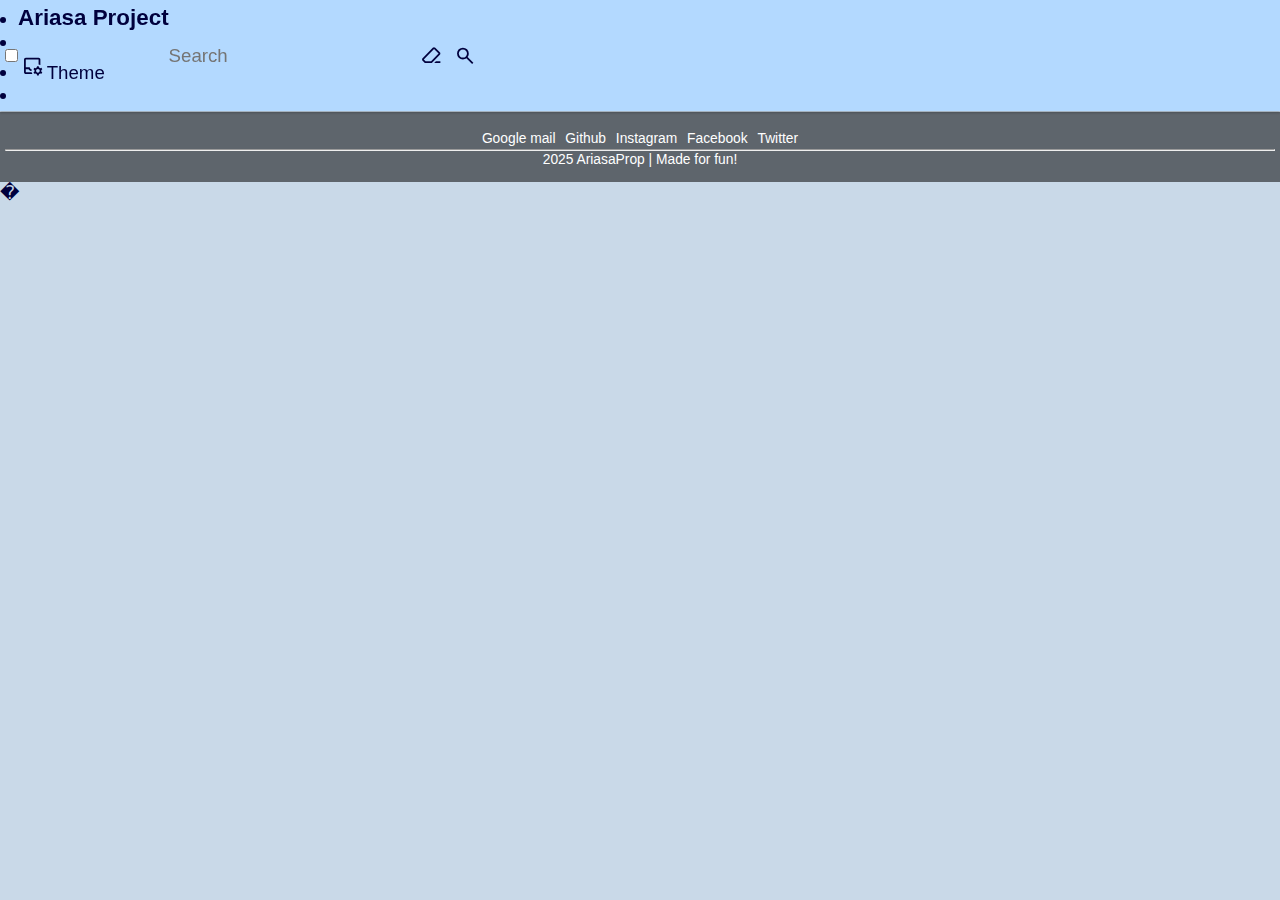
<file: index.html>
<!doctype html>
<html lang='en'>
  <head>
    <title>Ariasa Project </title>
    <meta name='viewport' content='width=device-width, initial-scale=1.0' />
    <meta name='author' content='AriasaProp' />
    <meta name='description' content='Homepage & Introduction feature.' />
    <link rel='preconnect' href='https://fonts.googleapis.com' crossorigin />
    <link rel='preconnect' href='https://fonts.gstatic.com' crossorigin />
    <link rel='preload' href='https://fonts.googleapis.com/css2?family=Poppins:wght@200;400;700' as='style' onload="this.onload=null;this.rel='stylesheet'">
    <link rel='preload' href='https://fonts.googleapis.com/css2?family=Material+Symbols+Outlined:opsz,wght@28,700' as='style' onload="this.onload=null;this.rel='stylesheet'">
    <link rel='preload' href='styles/common.css' as='style' onload="this.onload=null;this.rel='stylesheet'">
    <link rel='preload' href='styles/index.css' as='style' onload="this.onload=null;this.rel='stylesheet'">
    <noscript>
      <link rel='stylesheet' href='https://fonts.googleapis.com/css2?family=Poppins:wght@200;400;700'>
      <link rel='stylesheet' href='https://fonts.googleapis.com/css2?family=Material+Symbols+Outlined:wght,opsz@700,28'>
      <link rel='stylesheet' href='styles/common.css'>
      <link rel='stylesheet' href='styles/index.css'>
    </noscript>
    <script type='text/javascript' src='scripts/common.js' async></script>
    
  </head>
  <body>
    <noscript><span id='blocked'>Blocked: [need javascript to load!]</span></noscript>
    <header>
      <nav role='navigation'>
        <input type='checkbox' id='search-switch' class='hide' />
        <ul>
          <li><a><h2>Ariasa Project</h2></a></li>
          <li><span></span></li>
        <li><a href='/theme.html'><i class='material-symbols-outlined'>&#xf859;</i><label class='hide-on-small'>Theme</label></a></li>
          <li><label id='nav-expander' for='search-switch' class='material-symbols-outlined'></label></li>
        </ul>
        <form action='/' method='GET'>
          <input name='s' type='text' placeholder='Search' required />
          <button type='reset' class='material-symbols-outlined'>&#xe6d0;</button>
          <button type='submit' class='material-symbols-outlined'>&#xe8b6;</button>
        </form>
      </nav>
    </header>
    <main>    </main>
    <footer>
      <a href='mailto:ikomangwidiadaariasa12@gmail.com'><p>Google mail</p></a>
      <a href='https://github.com/AriasaProp'><p>Github</p></a>
      <a href='#'><p>Instagram</p></a>
      <a href='#'><p>Facebook</p></a>
      <a href='#'><p>Twitter</p></a>
      <hr/>
      <p>2025 AriasaProp | Made for fun!</p>
    </footer>
  </body>
</html>
�
</file>
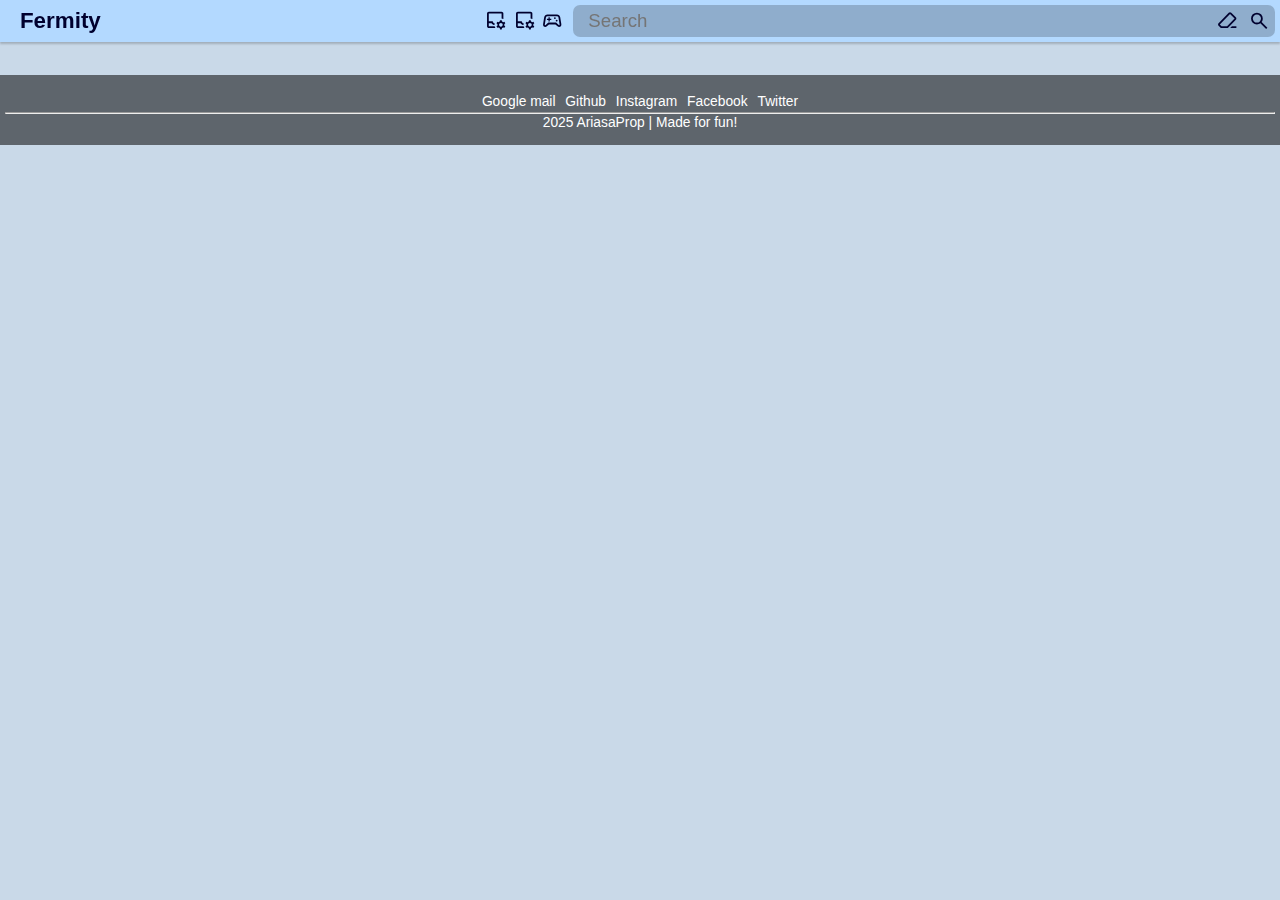
<file: bin/static_pages/index.html>
<!DOCTYPE html>
<html lang='en'>
<head>
  <title>Fermity</title>
  <meta name='viewport' content='width=device-width, initial-scale=1.0'>
  <meta name='author' content='AriasaProp'>
  <meta name='description' content='Homepage & Introduction feature.'>
  <link rel='icon' type='image/x-icon' href='/assets/favicon.ico'>
  <link rel='icon' type='image/png' sizes='16x16' href='/assets/favicon-16x16.png'>
  <link rel='icon' type='image/png' sizes='32x32' href='/assets/favicon-32x32.png'>
  <link rel='apple-touch-icon' sizes='180x180' href='/assets/apple-touch-icon.png'>
  <link rel='preconnect' href='https://fonts.googleapis.com' crossorigin>
  <link rel='preconnect' href='https://fonts.gstatic.com' crossorigin>
  <link rel='preload' href='https://fonts.googleapis.com/css2?family=Poppins:wght@200;400;700' as='style' onload="this.onload=null;this.rel='stylesheet'">
  <link rel='preload' href='https://fonts.googleapis.com/css2?family=Material+Symbols+Outlined:opsz,wght@28,700' as='style' onload="this.onload=null;this.rel='stylesheet'">
  <noscript>
    <link rel='stylesheet' href='https://fonts.googleapis.com/css2?family=Poppins:wght@200;400;700'>
    <link rel='stylesheet' href='https://fonts.googleapis.com/css2?family=Material+Symbols+Outlined:wght,opsz@200,28'>
  </noscript>
  <link rel='stylesheet' href='/assets/common.css'>
  <link rel='stylesheet' href='/assets/index.css'>
  <script src='/assets/common.js'></script>
</head>
<body>
  <noscript><span id='blocked'>Blocked: [need javascript to load!]</span></noscript>
  <header>
    <nav>
      <a><h2>Fermity</h2></a>
      <span></span>
      <a href='/pref.html' class='material-symbols-outlined'>&#xf859</a>
      <a href='/empty.html' class='material-symbols-outlined'>&#xf859</a>
      <a href='/game.html' class='material-symbols-outlined'>&#xea28</a>
      <input id='ai' type='checkbox'>
      <label id='al' for='ai' class='material-symbols-outlined'></label>
      <form id='ab' action='/' method='GET'>
        <input name='s' type='text' placeholder='Search' required>
        <button type='reset' class='material-symbols-outlined'>&#xe6d0;</button>
        <button type='submit' class='material-symbols-outlined'>&#xe8b6;</button>
      </form>
    </nav>
  </header>
  <main>
  </main>

  <footer>
    <a href='mailto:ikomangwidiadaariasa12@gmail.com'><p>Google mail</p></a>
    <a href='https://github.com/AriasaProp'><p>Github</p></a>
    <a href='#'><p>Instagram</p></a>
    <a href='#'><p>Facebook</p></a>
    <a href='#'><p>Twitter</p></a>
    <hr/>
    <p>2025 AriasaProp | Made for fun!</p>
  </footer>
</body>
</html>
</file>
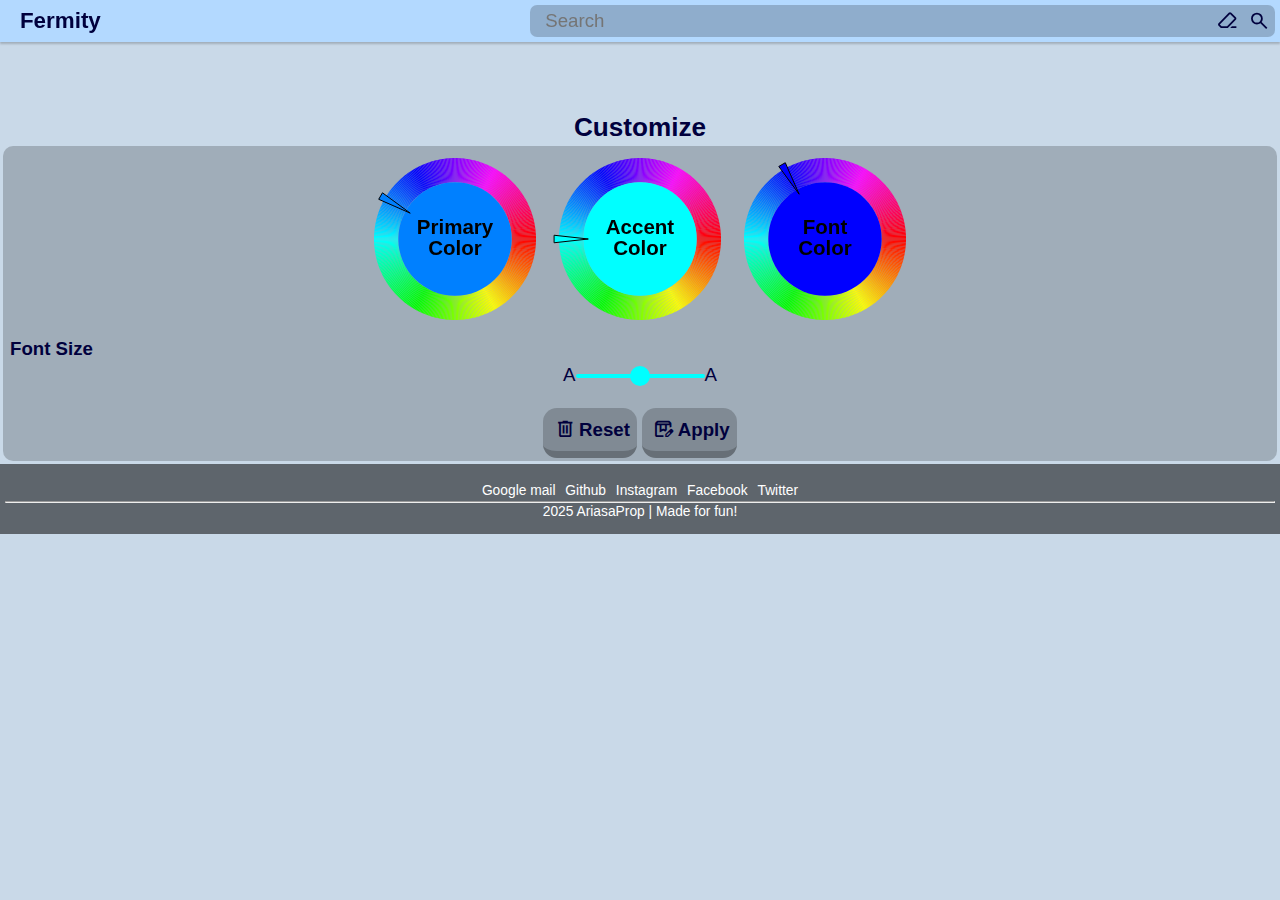
<file: customize.html>
<!DOCTYPE html>
<html lang='en'>
<head>
  <title>Fermity - Customize</title>
  <meta name='viewport' content='width=device-width, initial-scale=1.0'>
  <meta name='author' content='AriasaProp'>
  <meta name='description' content=' - Customize theme.'>
  <link rel='preconnect' href='https://fonts.googleapis.com' crossorigin>
  <link rel='preconnect' href='https://fonts.gstatic.com' crossorigin>
  <link rel='preload' href='https://fonts.googleapis.com/css2?family=Poppins:wght@200;400;700' as='style' onload="this.onload=null;this.rel='stylesheet'">
  <link rel='preload' href='https://fonts.googleapis.com/css2?family=Material+Symbols+Outlined:opsz,wght@28,700' as='style' onload="this.onload=null;this.rel='stylesheet'">
  <noscript>
    <link rel='stylesheet' href='https://fonts.googleapis.com/css2?family=Poppins:wght@200;400;700'>
    <link rel='stylesheet' href='https://fonts.googleapis.com/css2?family=Material+Symbols+Outlined:wght,opsz@200,28'>
  </noscript>
  <link rel='stylesheet' href='styles/common.css'>
  <link rel='stylesheet' href='styles/customize.css'>
  <script src='scripts/common.js'></script>
</head>
<body>
  <noscript><span id='blocked'>Blocked: [need javascript to load!]</span></noscript>
  <header>
    <nav>
      <a href='/'><h2>Fermity</h2></a>
      <span></span>
      <input id='ai' type='checkbox'>
      <label id='al' for='ai' class='material-symbols-outlined'></label>
      <form id='ab' action='/' method='GET'>
        <input name='s' type='text' placeholder='Search' required>
        <button type='reset' class='material-symbols-outlined'>&#xe6d0;</button>
        <button type='submit' class='material-symbols-outlined'>&#xe8b6;</button>
      </form>
    </nav>
  </header>
  <main id='main'>
    <h1>Customize</h1>
    <form>
      <canvas width='180px' height='180px'><input type='hidden' name='primaryColor'></canvas>
      <canvas width='180px' height='180px'><input type='hidden' name='accentColor'></canvas>
      <canvas width='180px' height='180px'><input type='hidden' name='fontColor'></canvas>
      <br>
      <div class='kc'><h4>Font Size</h4><p>A</p><input name='fontSize' type='range' min='12' step='1' max='16'><p>A</p></div>
      <br>
      <button type='reset' disabled><i class='material-symbols-outlined'>&#xe872;</i>Reset</button>
      <button type='submit' disabled><i class='material-symbols-outlined'>&#xf5a6;</i>Apply</button>
    </form>
  </main>
  <script>
let sett = document.querySelector('main form');

const cp = Math.PI / 180;
function clrPickC(p, rad) {
  if (!rad) rad = parseInt(p.obj.value);
  else p.obj.value = parseInt(rad);
  const r = Math.min(p.s.x, p.s.y) * 0.9;
  const d = r * 0.7; // thickness of pallete
  const ctx = p.ctx;
  for (i = rad + 1; i !== rad; i = (i + 1) % 360) {
    ctx.fillStyle = `hsl(${i}, 100%, 50%)`;
    ctx.beginPath();
    let inArcX  = Math.cos(cp * (i - 0.5));
    let inArcY  = Math.sin(cp * (i - 0.5));
    ctx.moveTo(p.s.x + d * inArcX,p.s.y + d * inArcY);
    ctx.lineTo(p.s.x + r * inArcX,p.s.y + r * inArcY);
    inArcX  = Math.cos(cp * (i + 0.5));
    inArcY  = Math.sin(cp * (i + 0.5));
    ctx.lineTo(p.s.x + r * inArcX,p.s.y + r * inArcY);
    ctx.lineTo(p.s.x + d * inArcX,p.s.y + d * inArcY);
    ctx.closePath();
    ctx.fill();
  }
  ctx.fillStyle = `hsl(${rad}, 100%, 50%)`;
  ctx.beginPath();
  ctx.arc(p.s.x, p.s.y, d, 0, Math.PI * 2);
  ctx.closePath();
  ctx.fill();
  ctx.strokeStyle = 'black';
  ctx.beginPath();
  ctx.moveTo(p.s.x + (d - 5) * Math.cos(cp * (rad + 0.0)), p.s.y + (d - 5) * Math.sin(cp * (rad + 0.0)));
  ctx.lineTo(p.s.x + (r + 5) * Math.cos(cp * (rad + 2.5)), p.s.y + (r + 5) * Math.sin(cp * (rad + 2.5)));
  ctx.lineTo(p.s.x + (r + 5) * Math.cos(cp * (rad - 2.5)), p.s.y + (r + 5) * Math.sin(cp * (rad - 2.5)));
  ctx.closePath();
  ctx.fill();
  ctx.stroke();
  ctx.fillStyle = 'black';
  ctx.textAlign = 'center';
  ctx.font = "normal 700 1.1em Roboto, sans-serif";
  ctx.textBaseline = 'bottom';
  ctx.fillText(p.n, p.s.x, p.s.y);
  ctx.textBaseline = 'top';
  ctx.fillText('Color', p.s.x, p.s.y);
}
function redrawClrPickC(p, rad) {
  ctx.clearRect(0, 0, p.canvas.clientWidth, p.canvas.clientHeight);
  clrPickC(p, rad);
}
let colorPickerConstant = [
  {k: 'primaryColor',n: 'Primary'},
  {k: 'accentColor',n: 'Accent'},
  {k: 'fontColor',n: 'Font'}];
colorPickerConstant.forEach(p => {
  // color picker input
  p.obj = sett.elements[p.k];
  p.canvas = p.obj.parentNode;
  p.ctx = p.canvas.getContext('2d');
  p.s = {
    x: p.canvas.clientWidth * 0.5,
    y: p.canvas.clientHeight * 0.5
  };
  clrPickC(p, theme_val[p.k]);
  p.canvas.addEventListener('click', (e) => {
    let rad = 180 + Math.round(Math.atan2(p.s.y - e.offsetY, p.s.x - e.offsetX) / cp);
    if (parseInt(p.obj.value) === rad) return;
    redrawClrPickC(p, rad);
    sett.dispatchEvent(new Event('change'));
  });
});

let areset = sett.querySelector('button[type="reset"]');
let asubmit = sett.querySelector('button[type="submit"]');
sett.addEventListener('change', (e) => {
  areset.disabled = false;
  asubmit.disabled = false;
});
sett.addEventListener('reset', (e) => {
  areset.disabled = true;
  asubmit.disabled = true;
  
  colorPickerConstant.forEach(p => {
    redrawClrPickC(p, theme_val[p.k]);
  });
});
sett.addEventListener('submit', (e) => {
  areset.disabled = true;
  asubmit.disabled = true;
  e.preventDefault();
  Object.keys(theme_val).forEach((k) => {
    let a = sett.elements[k];
    if (theme_val[k] !== a.value) {
      document.documentElement.style.setProperty(`--${k}`, a.value);
      theme_val[k] = a.defaultValue = a.value;
    }
  });
  localStorage.setItem('Theme', JSON.stringify(theme_val));
  colorPickerConstant.forEach(p => {
    redrawClrPickC(p, theme_val[p.k]);
  });
});
  </script>

  <footer>
    <a href='mailto:ikomangwidiadaariasa12@gmail.com'><p>Google mail</p></a>
    <a href='https://github.com/AriasaProp'><p>Github</p></a>
    <a href='#'><p>Instagram</p></a>
    <a href='#'><p>Facebook</p></a>
    <a href='#'><p>Twitter</p></a>
    <hr/>
    <p>2025 AriasaProp | Made for fun!</p>
  </footer>
</body>
</html>
</file>
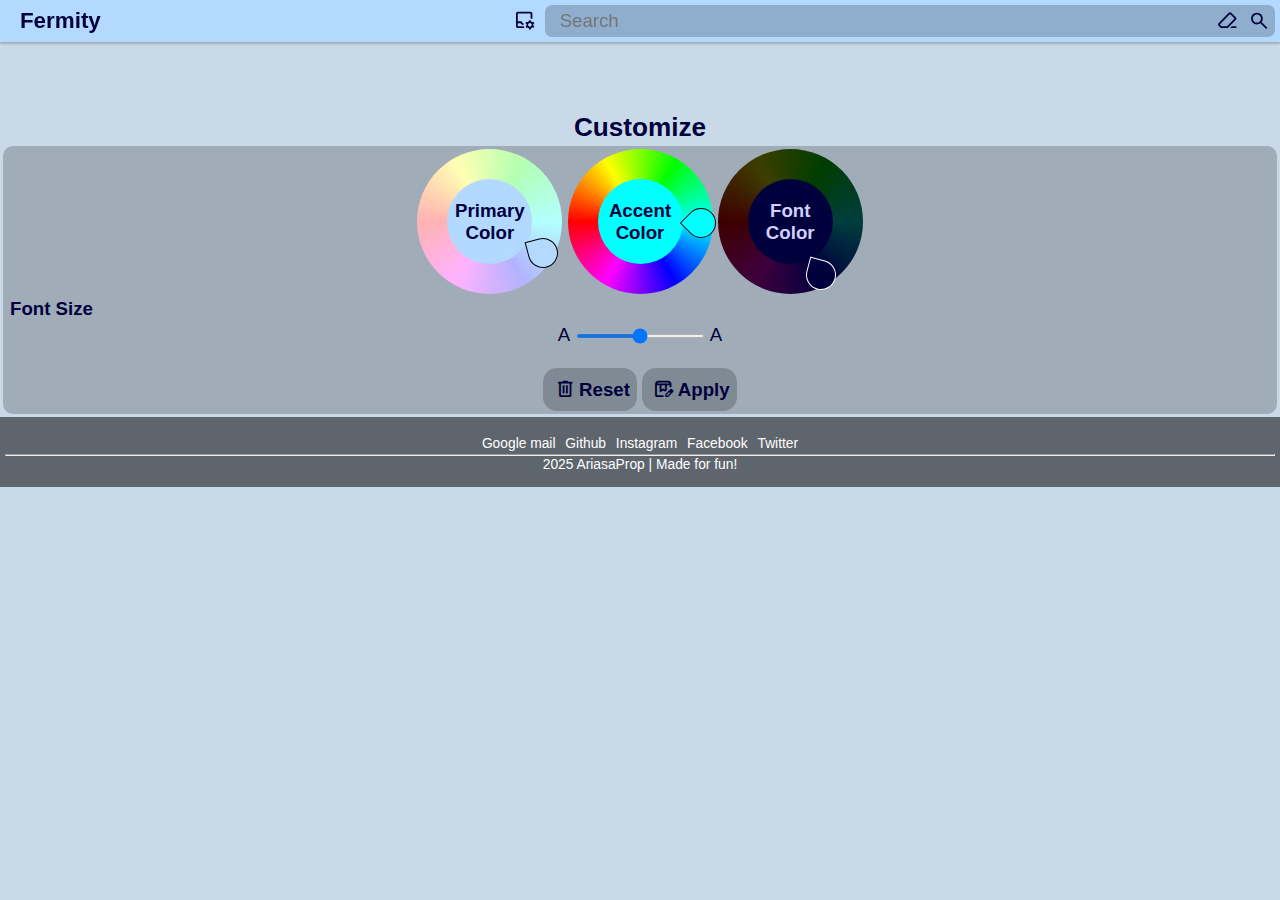
<file: pref.html>
<!DOCTYPE html>
<html lang='en'>
<head>
  <title>Fermity - Preference</title>
  <meta name='viewport' content='width=device-width, initial-scale=1.0'>
  <meta name='author' content='AriasaProp'>
  <meta name='description' content='Preference Theme.'>
  <link rel='apple-touch-icon' sizes='180x180' href='/apple-touch-icon.png'>
  <link rel='icon' type='image/png' sizes='32x32' href='/favicon-32x32.png'>
  <link rel='icon' type='image/png' sizes='16x16' href='/favicon-16x16.png'>
  <link rel='manifest' href='/site.webmanifest'>
  <link rel='preconnect' href='https://fonts.googleapis.com' crossorigin>
  <link rel='preconnect' href='https://fonts.gstatic.com' crossorigin>
  <link rel='preload' href='https://fonts.googleapis.com/css2?family=Poppins:wght@200;400;700' as='style' onload="this.onload=null;this.rel='stylesheet'">
  <link rel='preload' href='https://fonts.googleapis.com/css2?family=Material+Symbols+Outlined:opsz,wght@28,700' as='style' onload="this.onload=null;this.rel='stylesheet'">
  <noscript>
    <link rel='stylesheet' href='https://fonts.googleapis.com/css2?family=Poppins:wght@200;400;700'>
    <link rel='stylesheet' href='https://fonts.googleapis.com/css2?family=Material+Symbols+Outlined:wght,opsz@200,28'>
  </noscript>
  <link rel='stylesheet' href='styles/common.css'>
  <link rel='stylesheet' href='styles/pref.css'>
  <script src='scripts/common.js'></script>
</head>
<body>
  <noscript><span id='blocked'>Blocked: [need javascript to load!]</span></noscript>
  <header>
    <nav>
      <a><h2>Fermity</h2></a>
      <span></span>
      <a href='/empty.html' class='material-symbols-outlined'>&#xf859</a>
      <input id='ai' type='checkbox'>
      <label id='al' for='ai' class='material-symbols-outlined'></label>
      <form id='ab' action='/' method='GET'>
        <input name='s' type='text' placeholder='Search' required>
        <button type='reset' class='material-symbols-outlined'>&#xe6d0;</button>
        <button type='submit' class='material-symbols-outlined'>&#xe8b6;</button>
      </form>
    </nav>
  </header>
  <main>
    <h1>Customize</h1>
    <form id='sett'>
      <label for='primaryColor'>
        <p>Primary Color</p>
        <input type='hidden' name='primaryColor'>
        <span></span>
      </label>
      <label for='accentColor'>
        <p>Accent Color</p>
        <input type='hidden' name='accentColor'>
        <span></span>
      </label>
      <label for='fontColor'>
        <p>Font Color</p>
        <input type='hidden' name='fontColor'>
        <span></span>
      </label>
      <br>
      <div class='kc'>
        <h4>Font Size</h4>
        <div>
          <p>A</p>
          <input name='fontSize' type='range' min='12' step='1' max='16'>
          <p>A</p>
        </div>
      </div>
      <br>
      <button type='reset' disabled><i class='material-symbols-outlined'>&#xe872;</i>Reset</button>
      <button type='submit' disabled><i class='material-symbols-outlined'>&#xf5a6;</i>Apply</button>
    </form>
  </main>
  <script>
function updateColorPicker(p, a, b) {
  if (!p) return;
  if (!a) return;
  let pos = {x: 0,y: 0};
  let deg;
  if (b) { // input offset
    pos.x = a - p.c.x, 
    pos.y = b - p.c.y
    deg = Math.round(180 * (1 + Math.atan2(pos.y, pos.x) / Math.PI));
    const scl = 60 / Math.sqrt(Math.pow(pos.x, 2) + Math.pow(pos.y, 2));
    pos.x *= scl;
    pos.y *= scl;
  } else {
    deg = parseInt(a);
    pos.x = 60 * -Math.cos(deg / 180 * Math.PI);
    pos.y = 60 * -Math.sin(deg / 180 * Math.PI);
  }
  p.obj.value = deg;
  pos.x -= p.knob.clientWidth * 0.5;
  pos.y -= p.knob.clientHeight * 0.5;
  p.knob.style.rotate = `${deg - 135}deg`;
  p.knob.style.translate =`${pos.x}px ${pos.y}px`;
  const lg = getComputedStyle(p.obj).getPropertyValue('--lght');
  p.lbl.style.setProperty('--hue', deg);
}
let colorPickerConstant = [
  {k: 'primaryColor'},
  {k: 'accentColor'},
  {k: 'fontColor'}];
colorPickerConstant.forEach(p => {
  p.obj = sett.elements[p.k];
  p.lbl = p.obj.parentNode;
  p.knob = p.lbl.children[2];
  p.c = {
    x: p.lbl.clientWidth * 0.5,
    y: p.lbl.clientHeight * 0.5
  };
  updateColorPicker(p, theme_val[p.k]);
  p.lbl.addEventListener('click', e => {
    updateColorPicker(p, e.offsetX, e.offsetY);
    sett.dispatchEvent(new Event('change'));
  });
});
let areset = sett.querySelector('button[type="reset"]');
let asubmit = sett.querySelector('button[type="submit"]');
sett.addEventListener('change', (e) => {
  areset.disabled = false;
  asubmit.disabled = false;
});
sett.addEventListener('reset', (e) => {
  areset.disabled = true;
  asubmit.disabled = true;
  colorPickerConstant.forEach(p => {
    updateColorPicker(p, theme_val[p.k]);
  });
});
sett.addEventListener('submit', (e) => {
  areset.disabled = true;
  asubmit.disabled = true;
  e.preventDefault();
  Object.keys(theme_val).forEach((k) => {
    let a = sett.elements[k];
    if (theme_val[k] !== a.value) {
      document.documentElement.style.setProperty(`--${k}`, a.value);
      theme_val[k] = a.defaultValue = a.value;
    }
  });
  localStorage.setItem('Theme', JSON.stringify(theme_val));
  colorPickerConstant.forEach(p => redrawClrPickC(p, theme_val[p.k]));
});
  </script>  <footer>
    <a href='mailto:ikomangwidiadaariasa12@gmail.com'><p>Google mail</p></a>
    <a href='https://github.com/AriasaProp'><p>Github</p></a>
    <a href='#'><p>Instagram</p></a>
    <a href='#'><p>Facebook</p></a>
    <a href='#'><p>Twitter</p></a>
    <hr/>
    <p>2025 AriasaProp | Made for fun!</p>
  </footer>
</body>
</html>
</file>
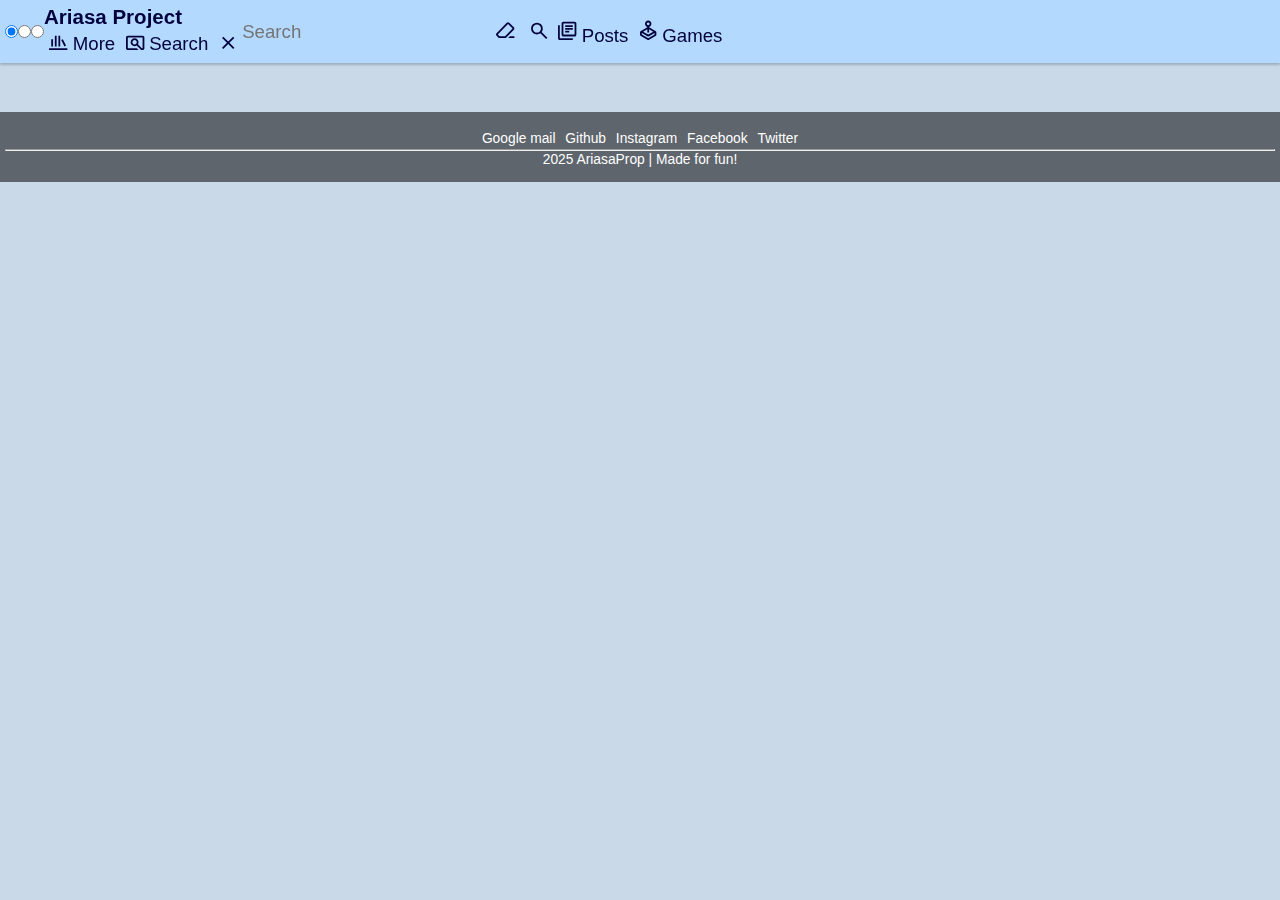
<file: test.html>
<!DOCTYPE html>
<html lang='en'>
<head>
  <title>Ariasa Project - Customize</title>
  <meta name='viewport' content='width=device-width, initial-scale=1.0'>
  <link rel='stylesheet' href='https://fonts.googleapis.com/css2?family=Poppins:wght@200;400;700'>
  <link rel='stylesheet' href='https://fonts.googleapis.com/css2?family=Material+Symbols+Outlined:wght,opsz@700,28'>
  <link rel='stylesheet' href='styles/common.css'>
  <link rel='stylesheet' href='styles/customize.css'>
  <script src='scripts/common.js'></script>
  <script src='scripts/customize.js' defer></script>
</head>
<body>
  <header>
    <nav role='navigation'>
      <input type='radio' id='cls-s' name='navMode' checked>
      <input type='radio' id='lib-s' name='navMode'>
      <input type='radio' id='src-s' name='navMode'>
      <div>
        <a class='ttl' href='/'><h3>Ariasa Project</h3></a>
        <span></span>
        <label id='lib-x' for='lib-s'><i class='material-symbols-outlined'>&#xe9c4;</i><p>More</p></label>
        <label id='src-x' for='src-s'><i class='material-symbols-outlined'>&#xe8a0;</i><p>Search</p></label>
        <label id='cls-x' for='cls-s'><i class='material-symbols-outlined'>&#xe5cd;</i></label>
      </div>
      <div id='src-b'>
        <form action='/' method='GET'>
          <input name='s' type='text' placeholder='Search' required>
          <button type='reset' class='material-symbols-outlined'>&#xe6d0;</button>
          <button type='submit' class='material-symbols-outlined'>&#xe8b6;</button>
        </form>
      </div>
      <div id='lib-b'>
        <a><i class='material-symbols-outlined'>&#xe02f;</i><p>Posts</p></a>
        <a><i class='material-symbols-outlined'>&#xf5ee;</i><p>Games</p></a>
      </div>
    </nav>
  </header>
  <footer>
    <a href='mailto:ikomangwidiadaariasa12@gmail.com'><p>Google mail</p></a>
    <a href='https://github.com/AriasaProp'><p>Github</p></a>
    <a href='#'><p>Instagram</p></a>
    <a href='#'><p>Facebook</p></a>
    <a href='#'><p>Twitter</p></a>
    <hr/>
    <p>2025 AriasaProp | Made for fun!</p>
  </footer>
</body>
</html>
</file>
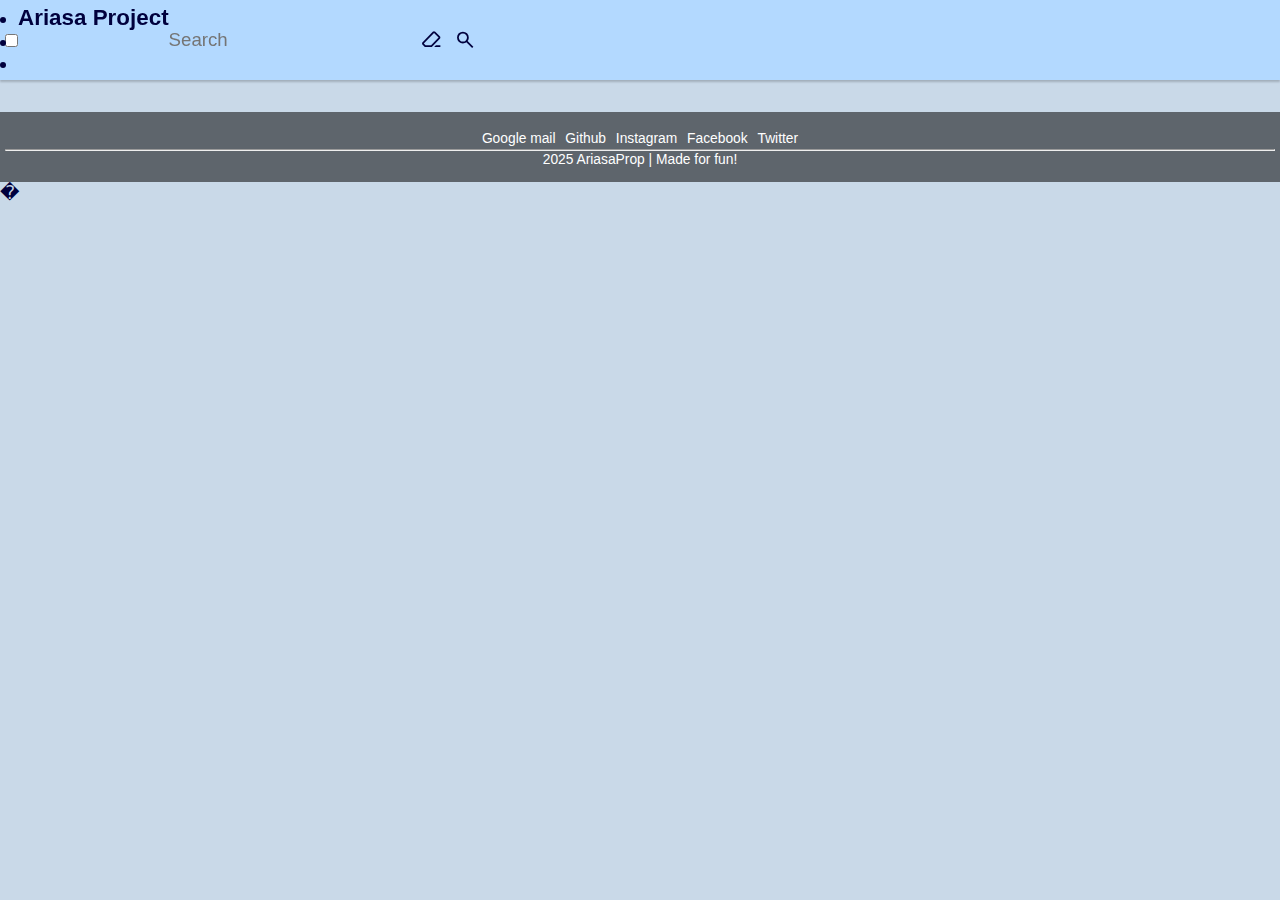
<file: theme.html>
<!doctype html>
<html lang='en'>
  <head>
    <title>Ariasa Project - Theme</title>
    <meta name='viewport' content='width=device-width, initial-scale=1.0' />
    <meta name='author' content='AriasaProp' />
    <meta name='description' content=' - Customize theme.' />
    <link rel='preconnect' href='https://fonts.googleapis.com' crossorigin />
    <link rel='preconnect' href='https://fonts.gstatic.com' crossorigin />
    <link rel='preload' href='https://fonts.googleapis.com/css2?family=Poppins:wght@200;400;700' as='style' onload="this.onload=null;this.rel='stylesheet'">
    <link rel='preload' href='https://fonts.googleapis.com/css2?family=Material+Symbols+Outlined:opsz,wght@28,700' as='style' onload="this.onload=null;this.rel='stylesheet'">
    <link rel='preload' href='styles/common.css' as='style' onload="this.onload=null;this.rel='stylesheet'">
    <link rel='preload' href='styles/theme.css' as='style' onload="this.onload=null;this.rel='stylesheet'">
    <noscript>
      <link rel='stylesheet' href='https://fonts.googleapis.com/css2?family=Poppins:wght@200;400;700'>
      <link rel='stylesheet' href='https://fonts.googleapis.com/css2?family=Material+Symbols+Outlined:wght,opsz@700,28'>
      <link rel='stylesheet' href='styles/common.css'>
      <link rel='stylesheet' href='styles/theme.css'>
    </noscript>
    <script type='text/javascript' src='scripts/common.js' async></script>
    <script type='text/javascript' src='scripts/theme.js' async></script>
  </head>
  <body>
    <noscript><span id='blocked'>Blocked: [need javascript to load!]</span></noscript>
    <header>
      <nav role='navigation'>
        <input type='checkbox' id='search-switch' class='hide' />
        <ul>
          <li><a href='/'><h2>Ariasa Project</h2></a></li>
          <li><span></span></li>

          <li><label id='nav-expander' for='search-switch' class='material-symbols-outlined'></label></li>
        </ul>
        <form action='/' method='GET'>
          <input name='s' type='text' placeholder='Search' required />
          <button type='reset' class='material-symbols-outlined'>&#xe6d0;</button>
          <button type='submit' class='material-symbols-outlined'>&#xe8b6;</button>
        </form>
      </nav>
    </header>
<main>
</main>

    <footer>
      <a href='mailto:ikomangwidiadaariasa12@gmail.com'><p>Google mail</p></a>
      <a href='https://github.com/AriasaProp'><p>Github</p></a>
      <a href='#'><p>Instagram</p></a>
      <a href='#'><p>Facebook</p></a>
      <a href='#'><p>Twitter</p></a>
      <hr/>
      <p>2025 AriasaProp | Made for fun!</p>
    </footer>
  </body>
</html>
�
</file>
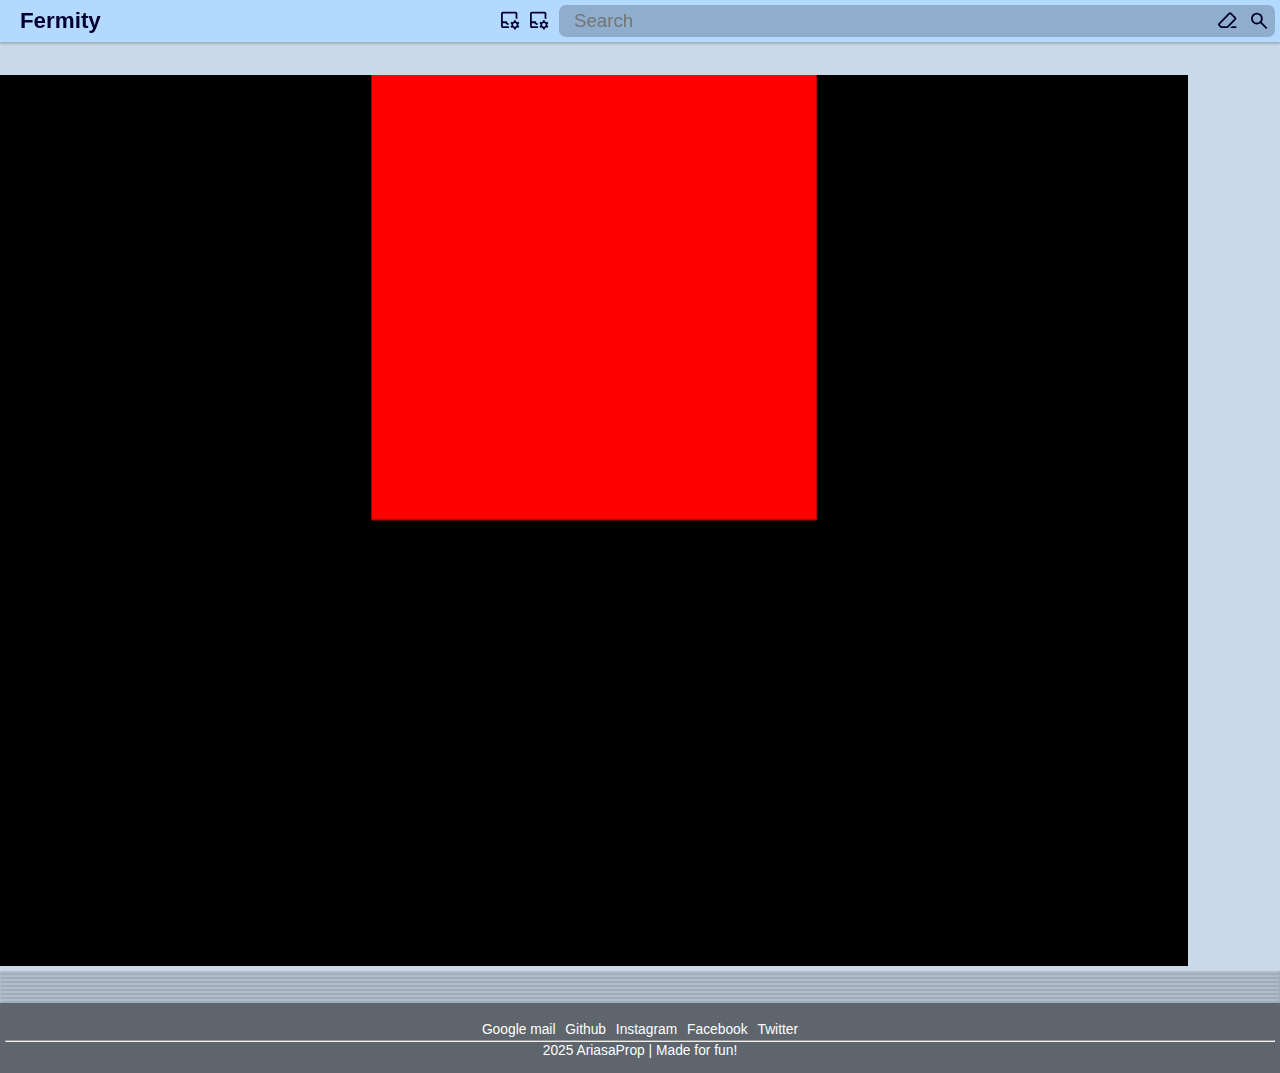
<file: bin/static_pages/game.html>
<!DOCTYPE html>
<html lang='en'>
<head>
  <title>Fermity - Game</title>
  <meta name='viewport' content='width=device-width, initial-scale=1.0'>
  <meta name='author' content='AriasaProp'>
  <meta name='description' content='Game page.'>
  <link rel='icon' type='image/x-icon' href='/assets/favicon.ico'>
  <link rel='icon' type='image/png' sizes='16x16' href='/assets/favicon-16x16.png'>
  <link rel='icon' type='image/png' sizes='32x32' href='/assets/favicon-32x32.png'>
  <link rel='apple-touch-icon' sizes='180x180' href='/assets/apple-touch-icon.png'>
  <link rel='preconnect' href='https://fonts.googleapis.com' crossorigin>
  <link rel='preconnect' href='https://fonts.gstatic.com' crossorigin>
  <link rel='preload' href='https://fonts.googleapis.com/css2?family=Poppins:wght@200;400;700' as='style' onload="this.onload=null;this.rel='stylesheet'">
  <link rel='preload' href='https://fonts.googleapis.com/css2?family=Material+Symbols+Outlined:opsz,wght@28,700' as='style' onload="this.onload=null;this.rel='stylesheet'">
  <noscript>
    <link rel='stylesheet' href='https://fonts.googleapis.com/css2?family=Poppins:wght@200;400;700'>
    <link rel='stylesheet' href='https://fonts.googleapis.com/css2?family=Material+Symbols+Outlined:wght,opsz@200,28'>
  </noscript>
  <link rel='stylesheet' href='/assets/common.css'>
  <link rel='stylesheet' href='/assets/game.css'>
  <script src='/assets/common.js'></script>
</head>
<body>
  <noscript><span id='blocked'>Blocked: [need javascript to load!]</span></noscript>
  <header>
    <nav>
      <a href='/'><h2>Fermity</h2></a>
      <span></span>
      <a href='/pref.html' class='material-symbols-outlined'>&#xf859</a>
      <a href='/empty.html' class='material-symbols-outlined'>&#xf859</a>
      <input id='ai' type='checkbox'>
      <label id='al' for='ai' class='material-symbols-outlined'></label>
      <form id='ab' action='/' method='GET'>
        <input name='s' type='text' placeholder='Search' required>
        <button type='reset' class='material-symbols-outlined'>&#xe6d0;</button>
        <button type='submit' class='material-symbols-outlined'>&#xe8b6;</button>
      </form>
    </nav>
  </header>
<main>
  <script id='vertShader' type='x-shader/x-vertex'> 
attribute vec3 a_position;
attribute vec4 a_color;

uniform mat4 u_viewProj;
uniform mat4 u_worldProj;

varying vec4 vColor;

void main(void) {
  gl_Position =  u_viewProj * u_worldProj * vec4(a_position, 1.0);
  vColor = a_color;
}
  </script>
  <script id='fragShader' type='x-shader/x-fragment'> 
precision mediump float;

varying vec4 vColor;
void main(void) {
  gl_FragColor = vColor;
}
  </script> 
  <canvas id='cvs' width='800' height='600'></canvas>
  <div id='logging'>
    <p></p>
    <p></p>
    <p></p>
    <p></p>
    <p></p>
    <p></p>
    <p></p>
    <p></p>
  </div>
  <script>
function matrixRotate(mat,ipos, time) {
  const x = Math.PI * ipos.x * time;
  const y = Math.PI * ipos.y * time;
  const cx = Math.cos(x);
  const cy = Math.cos(y);
  const sx = Math.sin(x);
  const sy = Math.sin(y);
  const b = [
        cy, 0.0,    sy, 0.0,
     sy*sx,  cx,-sx*cy, 0.0,
    -sy*cx,  sx, cx*cy, 0.0,
       0.0, 0.0,   0.0, 1.0,
  ];
  let t = Array.apply(0.0, new Float32Array(16));
  for (let i = 0; i < 4; i++) // baris
    for (let j = 0; j < 4; j++) // kolom
      for (let k = 0; k < 4; k++)
        t[j * 4 + i] += mat[k * 4 + i] * b[j * 4 + k];
  return t;
}
/*
// initialize context webgl
console.log = (...args) => {
  let safeString = args.join();
  for (const p of logging.children) {
    let temp = p.textContent;
    p.textContent = safeString;
    if (value === undefined || value === null || value === "") break;
    safeString = temp;
  }
};
*/
function createCube(cp) {
  const s = cp.s;
  const cr = cp.x + s;
  const cl = cp.x - s;
  const ct = cp.y + s;
  const cb = cp.y - s;
  const ck = cp.z + s;
  const cf = cp.z - s;
  return [
   // front red
   cr,ct,cf, 1.0, 0.0, 0.0, 1.0,
   cl,ct,cf, 1.0, 0.0, 0.0, 1.0,
   cr,cb,cf, 1.0, 0.0, 0.0, 1.0,
   cl,cb,cf, 1.0, 0.0, 0.0, 1.0,
   // left blue
   cl,ct,cf, 0.0, 0.0, 1.0, 1.0,
   cl,ct,ck, 0.0, 0.0, 1.0, 1.0,
   cl,cb,cf, 0.0, 0.0, 1.0, 1.0,
   cl,cb,ck, 0.0, 0.0, 1.0, 1.0,
   // right teal
   cr,ct,ck, 0.0, 1.0, 1.0, 1.0,
   cr,ct,cf, 0.0, 1.0, 1.0, 1.0,
   cr,cb,ck, 0.0, 1.0, 1.0, 1.0,
   cr,cb,cf, 0.0, 1.0, 1.0, 1.0,
   // back purple
   cl,ct,ck, 1.0, 0.0, 1.0, 1.0,
   cr,ct,ck, 1.0, 0.0, 1.0, 1.0,
   cl,cb,ck, 1.0, 0.0, 1.0, 1.0,
   cr,cb,ck, 1.0, 0.0, 1.0, 1.0,
   // top green
   cr,ct,ck, 0.0, 1.0, 0.0, 1.0,
   cl,ct,ck, 0.0, 1.0, 0.0, 1.0,
   cr,ct,cf, 0.0, 1.0, 0.0, 1.0,
   cl,ct,cf, 0.0, 1.0, 0.0, 1.0,
   // bottom yellow
   cr,cb,cf, 1.0, 1.0, 0.0, 1.0,
   cl,cb,cf, 1.0, 1.0, 0.0, 1.0,
   cr,cb,ck, 1.0, 1.0, 0.0, 1.0,
   cl,cb,ck, 1.0, 1.0, 0.0, 1.0,
  ];
}
function elemCube(st) {
  let A = [];
  for (let i = st, j = st + 24; i < j;i += 4) {
    A.push(
      i, i + 1, i + 2,
      i + 2, i + 1, i + 3
    );
  }
  return A;
}
try {
  var gl = cvs.getContext("webgl");
  if (!gl) gl = cvs.getContext("experimental-webgl");
  if (!gl) throw new Error("Could not initialise WebGL, sorry :-(");
  cvs.ondragstart = () => false;
  const vprt = {
    w: cvs.width, h: cvs.height,
    n: 1, f: 1000,
  };
  
  var program = null;
  {
    // initialize shader program
    var vertexShader = gl.createShader(gl.VERTEX_SHADER);
    gl.shaderSource(vertexShader, vertShader.text);
    gl.compileShader(vertexShader);
    if (!gl.getShaderParameter(vertexShader, gl.COMPILE_STATUS)) {
      gl.deleteShader(vertexShader);
      throw ("Error compiling vertex shader: " + gl.getShaderInfoLog(vertexShader));
    }
    var fragmentShader = gl.createShader(gl.FRAGMENT_SHADER);
    gl.shaderSource(fragmentShader, fragShader.text);
    gl.compileShader(fragmentShader);
    if (!gl.getShaderParameter(fragmentShader, gl.COMPILE_STATUS)) {
      gl.deleteShader(vertexShader);
      gl.deleteShader(fragmentShader);
      throw ("Error compiling fragment shader: " + gl.getShaderInfoLog(fragmentShader));
    }
    program = gl.createProgram();
    gl.attachShader(program, vertexShader);
    gl.attachShader(program, fragmentShader);
    gl.linkProgram(program);
    if (!gl.getProgramParameter(program, gl.LINK_STATUS)) {
      gl.deleteProgram(program);
      gl.deleteShader(vertexShader);
      gl.deleteShader(fragmentShader);
      throw ("Could not initialise shaders " + gl.getProgramInfoLog(program));
    }
    gl.useProgram(program);
    // they say we need to detach
    gl.detachShader(program, vertexShader);
    gl.detachShader(program, fragmentShader);
    // they say we don't need to delete after detach (https://registry.khronos.org/OpenGL-Refpages/gl4/html/glDetachShader.xhtml)
    gl.deleteShader(vertexShader);
    gl.deleteShader(fragmentShader);
    program.attr = {
      position: gl.getAttribLocation(program, "a_position"),
      color: gl.getAttribLocation(program, "a_color")
    };
    gl.enableVertexAttribArray(program.attr.position);
    gl.enableVertexAttribArray(program.attr.color);
    program.uniform = {
      worldProj: gl.getUniformLocation(program, "u_worldProj"),
      viewProj: gl.getUniformLocation(program, "u_viewProj")
    };
  }
  // set triangles
  var triangles = null;
  {
    triangles = {
      vArray: [],
      iArray: [],
      vbo: gl.createBuffer(),
      ibo: gl.createBuffer(),
    };
    // xyz , rgba
    triangles.vArray.push(...createCube({x: 0, y: 150.25, z: 0,s: 150}));
    triangles.iArray.push(...elemCube(0));

    gl.bindBuffer(gl.ARRAY_BUFFER, triangles.vbo);
    gl.bufferData(gl.ARRAY_BUFFER, new Float32Array(triangles.vArray), gl.STATIC_DRAW);
    gl.bindBuffer(gl.ELEMENT_ARRAY_BUFFER, triangles.ibo);
    gl.bufferData(gl.ELEMENT_ARRAY_BUFFER, new Uint8Array(triangles.iArray), gl.STATIC_DRAW);
    
  }
  gl.viewport(0, 0, vprt.w, vprt.h);
  gl.clearColor(0.0, 0.0, 0.0, 1.0);
  gl.enable(gl.DEPTH_TEST);
  gl.enable(gl.CULL_FACE);
  gl.depthFunc(gl.LEQUAL);
  gl.depthRange(vprt.n, vprt.f);
  
  var viewProjMat = [
    2/vprt.w, 0, 0, 0,
    0, 2/vprt.h, 0, 0,
    0, 0, 2/(vprt.f - vprt.n), 0,
    0, 0, 0, 1
  ];
  var worldProjMat = [
    1, 0, 0, 0,
    0, 1, 0, 0,
    0, 0, 1, 0,
    0, 0, 0, 1
  ];
  gl.uniformMatrix4fv(program.uniform.worldProj, false, new Float32Array(worldProjMat));
  gl.uniformMatrix4fv(program.uniform.viewProj, false, new Float32Array(viewProjMat));
  {
    const stride = 7 * Float32Array.BYTES_PER_ELEMENT;
    gl.vertexAttribPointer(program.attr.position, 3, gl.FLOAT, false, stride, 0);
    gl.vertexAttribPointer(program.attr.color, 4, gl.FLOAT, false, stride, 3 * Float32Array.BYTES_PER_ELEMENT);
  }
  let ps = {
    xs: 0, ys: 0,
    xe: 0, ye: 0,
    distX () { return (this.xe - this.xs); },
    distY () { return (this.ye - this.ys); },
    moved () { this.xe = this.xs; this.ye = this.ys; },
    hasMove () { return (Math.abs(this.distX()) > 0.01) && (Math.abs(this.distY()) > 0.01); }
  };
  var timeStart;
  function drawUpdate(time) {
    if (timeStart) {
      let step = (time - timeStart) / (60 * 1000);
      if (ps.hasMove()) {
        worldProjMat = matrixRotate(worldProjMat,{x: ps.distY(), y: ps.distX()}, step);
        ps.moved();
        gl.uniformMatrix4fv(program.uniform.worldProj, false, new Float32Array(worldProjMat));
      }
    }
    timeStart = time;
    // clear canvas
    gl.clear(gl.COLOR_BUFFER_BIT | gl.DEPTH_BUFFER_BIT);
    gl.drawElements(gl.TRIANGLES, triangles.iArray.length, gl.UNSIGNED_BYTE, 0);
    requestAnimationFrame(drawUpdate);
  }
  cvs.addEventListener('pointerdown',(e) => {
    ps.xs = e.clientX;
    ps.ys = e.clientY;
    ps.xe = e.clientX;
    ps.ye = e.clientY;
  });
  cvs.addEventListener('pointermove',(e) => {
    ps.xe = e.clientX;
    ps.ye = e.clientY;
  });
  requestAnimationFrame(drawUpdate);
} catch (e) {
  console.error(e);
  cvs.style.display = "none";
}
  </script>
</main>
  <footer>
    <a href='mailto:ikomangwidiadaariasa12@gmail.com'><p>Google mail</p></a>
    <a href='https://github.com/AriasaProp'><p>Github</p></a>
    <a href='#'><p>Instagram</p></a>
    <a href='#'><p>Facebook</p></a>
    <a href='#'><p>Twitter</p></a>
    <hr/>
    <p>2025 AriasaProp | Made for fun!</p>
  </footer>
</body>
</html>
</file>
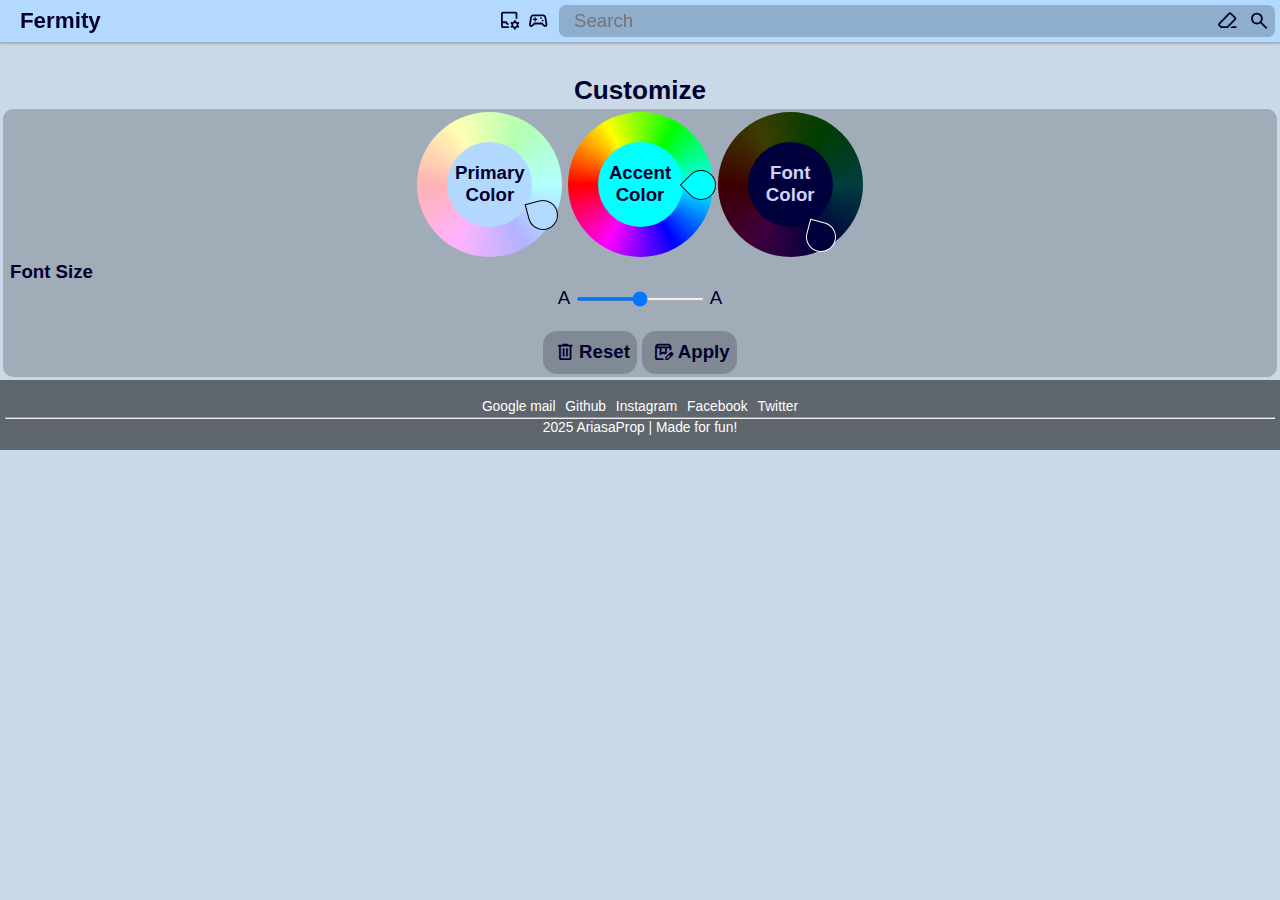
<file: bin/static_pages/pref.html>
<!DOCTYPE html>
<html lang='en'>
<head>
  <title>Fermity - Preference</title>
  <meta name='viewport' content='width=device-width, initial-scale=1.0'>
  <meta name='author' content='AriasaProp'>
  <meta name='description' content='Preference Theme.'>
  <link rel='icon' type='image/x-icon' href='/assets/favicon.ico'>
  <link rel='icon' type='image/png' sizes='16x16' href='/assets/favicon-16x16.png'>
  <link rel='icon' type='image/png' sizes='32x32' href='/assets/favicon-32x32.png'>
  <link rel='apple-touch-icon' sizes='180x180' href='/assets/apple-touch-icon.png'>
  <link rel='preconnect' href='https://fonts.googleapis.com' crossorigin>
  <link rel='preconnect' href='https://fonts.gstatic.com' crossorigin>
  <link rel='preload' href='https://fonts.googleapis.com/css2?family=Poppins:wght@200;400;700' as='style' onload="this.onload=null;this.rel='stylesheet'">
  <link rel='preload' href='https://fonts.googleapis.com/css2?family=Material+Symbols+Outlined:opsz,wght@28,700' as='style' onload="this.onload=null;this.rel='stylesheet'">
  <noscript>
    <link rel='stylesheet' href='https://fonts.googleapis.com/css2?family=Poppins:wght@200;400;700'>
    <link rel='stylesheet' href='https://fonts.googleapis.com/css2?family=Material+Symbols+Outlined:wght,opsz@200,28'>
  </noscript>
  <link rel='stylesheet' href='/assets/common.css'>
  <link rel='stylesheet' href='/assets/pref.css'>
  <script src='/assets/common.js'></script>
</head>
<body>
  <noscript><span id='blocked'>Blocked: [need javascript to load!]</span></noscript>
  <header>
    <nav>
      <a href='/'><h2>Fermity</h2></a>
      <span></span>
      <a href='/empty.html' class='material-symbols-outlined'>&#xf859</a>
      <a href='/game.html' class='material-symbols-outlined'>&#xea28</a>
      <input id='ai' type='checkbox'>
      <label id='al' for='ai' class='material-symbols-outlined'></label>
      <form id='ab' action='/' method='GET'>
        <input name='s' type='text' placeholder='Search' required>
        <button type='reset' class='material-symbols-outlined'>&#xe6d0;</button>
        <button type='submit' class='material-symbols-outlined'>&#xe8b6;</button>
      </form>
    </nav>
  </header>
  <main>
    <h1>Customize</h1>
    <form id='sett'>
      <label for='primaryColor'>
        <p>Primary Color</p>
        <input type='hidden' name='primaryColor'>
        <span></span>
      </label>
      <label for='accentColor'>
        <p>Accent Color</p>
        <input type='hidden' name='accentColor'>
        <span></span>
      </label>
      <label for='fontColor'>
        <p>Font Color</p>
        <input type='hidden' name='fontColor'>
        <span></span>
      </label>
      <br>
      <div class='kc'>
        <h4>Font Size</h4>
        <div>
          <p>A</p>
          <input name='fontSize' type='range' min='12' step='1' max='16'>
          <p>A</p>
        </div>
      </div>
      <br>
      <button type='reset' disabled><i class='material-symbols-outlined'>&#xe872;</i>Reset</button>
      <button type='submit' disabled><i class='material-symbols-outlined'>&#xf5a6;</i>Apply</button>
    </form>
  </main>
  <script>
function updateColorPicker(p, a, b) {
  if (!p) return;
  if (!a) return;
  let pos = {x: 0,y: 0};
  let deg;
  if (b) { // input offset
    pos.x = a - p.c.x, 
    pos.y = b - p.c.y
    deg = Math.round(180 * (1 + Math.atan2(pos.y, pos.x) / Math.PI));
    const scl = 60 / Math.sqrt(Math.pow(pos.x, 2) + Math.pow(pos.y, 2));
    pos.x *= scl;
    pos.y *= scl;
  } else {
    deg = parseInt(a);
    pos.x = 60 * -Math.cos(deg / 180 * Math.PI);
    pos.y = 60 * -Math.sin(deg / 180 * Math.PI);
  }
  p.obj.value = deg;
  pos.x -= p.knob.clientWidth * 0.5;
  pos.y -= p.knob.clientHeight * 0.5;
  p.knob.style.rotate = `${deg - 135}deg`;
  p.knob.style.translate =`${pos.x}px ${pos.y}px`;
  const lg = getComputedStyle(p.obj).getPropertyValue('--lght');
  p.lbl.style.setProperty('--hue', deg);
}
let colorPickerConstant = [
  {k: 'primaryColor'},
  {k: 'accentColor'},
  {k: 'fontColor'}];
colorPickerConstant.forEach(p => {
  p.obj = sett.elements[p.k];
  p.lbl = p.obj.parentNode;
  p.knob = p.lbl.children[2];
  p.c = {
    x: p.lbl.clientWidth * 0.5,
    y: p.lbl.clientHeight * 0.5
  };
  updateColorPicker(p, theme_val[p.k]);
  p.lbl.addEventListener('click', e => {
    updateColorPicker(p, e.offsetX, e.offsetY);
    sett.dispatchEvent(new Event('change'));
  });
});
let areset = sett.querySelector('button[type="reset"]');
let asubmit = sett.querySelector('button[type="submit"]');
sett.addEventListener('change', (e) => {
  areset.disabled = false;
  asubmit.disabled = false;
});
sett.addEventListener('reset', (e) => {
  areset.disabled = true;
  asubmit.disabled = true;
  colorPickerConstant.forEach(p => {
    updateColorPicker(p, theme_val[p.k]);
  });
});
sett.addEventListener('submit', (e) => {
  areset.disabled = true;
  asubmit.disabled = true;
  e.preventDefault();
  Object.keys(theme_val).forEach((k) => {
    let a = sett.elements[k];
    if (theme_val[k] !== a.value) {
      document.documentElement.style.setProperty(`--${k}`, a.value);
      theme_val[k] = a.defaultValue = a.value;
    }
  });
  localStorage.setItem('Theme', JSON.stringify(theme_val));
  colorPickerConstant.forEach(p => redrawClrPickC(p, theme_val[p.k]));
});
  </script>
  <footer>
    <a href='mailto:ikomangwidiadaariasa12@gmail.com'><p>Google mail</p></a>
    <a href='https://github.com/AriasaProp'><p>Github</p></a>
    <a href='#'><p>Instagram</p></a>
    <a href='#'><p>Facebook</p></a>
    <a href='#'><p>Twitter</p></a>
    <hr/>
    <p>2025 AriasaProp | Made for fun!</p>
  </footer>
</body>
</html>
</file>
<file: styles/common.css>
#blocked {
  background-color: black;
  color: white;
  display: block;
  position: fixed;
  left: 0;
  right: 0;
  top: 0;
  bottom: 0;
  font-style: bold;
  font-size: 35pt;
  text-align: center;
}
:root {
  --primaryColor: 210;
  --accentColor: 180;
  --fontColor: 240;
  --fontSize: 14;
  
  --xc: black;
  --pc: white;
  --opposite: #0003;
}
* {
  box-sizing: border-box;
  margin: 0;
  padding: 0;
}
html {
  color: hsl(var(--fontColor),100%,12%);
}
body {
  display: flex;
  flex-direction: column;
  font-family: 'Roboto', sans-serif;
  font-size: calc(var(--fontSize) * 1pt);
  background-color: hsl(var(--primaryColor),40%,85%);
}
.material-symbols-outlined {
  padding: 0.15em;
  font-size: 1.2em;
}
input, button, label {
  display: inline-flex;
  font-size: 1em;
  background-color: transparent;
  color: inherit;
  align-items: center;
  vertical-align: middle;
  border: none;
  outline: none;
  cursor: pointer;
}
h1 {
  font-weight: 700;
  font-size: 1.4em
}
h2 {
  font-weight: 700;
  font-size: 1.2em
}
h3 {
  font-weight: 700;
  font-size: 1.1em
}
h4 {
  font-weight: 700;
  font-size: 1em
}
h5 {
  font-weight: 400;
  font-size: 1.1em
}
p {
  font-size: 1em;
  display: inline;
}
a {
  font-size: inherit;
  text-decoration: none;
  color: inherit;
}

header {
  display: block;
  min-height: 6em;
}
nav {
  padding: 5px;
  display: flex;
  flex-flow: row wrap;
  align-items: center;
  user-select: none;
  position: fixed;
  top: 0;
  right: 0;
  left: 0;
  background-color: hsl(var(--primaryColor), 100%, 85%);
  box-shadow: 0 2px 2px var(--opposite);
  z-index: 999;
  gap: 5px 0;
}
nav > a { padding-left: 0.8em; }
#ai { display: none; }
nav span {
  flex-grow: 1;
}
#ab {
  background-color: var(--opposite);
  overflow: hidden;
  display: inline-flex;
  flex-flow: row nowrap;
  padding-left: 15px;
  border-radius: 7px;
  flex: 1 0 auto;
}
#ab input {
  flex: 1 0 auto;
}
#ab button {
  padding: 5px;
}

footer {
  font-size: 0.74em;
  display: block;
  color: white;
  background-color: #0008;
  padding: 15px 5px;
  justify-content: center;
  align-items: center;
  text-align: center;
}
footer a {
  color: inherit;
  text-decoration: none;
  display: inline-block;
  padding: 3px;
  border-radius: 8px;
}
footer a i {
  display: inline-block;
  width: 1.3em;
  aspect-ratio: 1/1;
}
footer a p {
  display: inline-block;
}
footer a:hover {
  background-color: #0008;
  font-size: 0.97em;
}
footer p {
  text-align: center;
  display: block;
}
@media screen and (max-width: 700px) {
  #al { 
    display: inline-block;
    background-color: hsla(var(--accentColor), 100%, 50%, 50%);
    border-radius: 5px;
    padding: 5px;
  }
  #al:hover { background-color: hsla(var(--accentColor), 100%, 50%, 80%); }
  
  #al:after { content: '\e3c7'; }
  #ai:checked ~ #al:after { content: '\e5cd'; }
  #ai:not(:checked) ~ #ab { display: none; }
}
@media screen and (min-width: 700px) {
}

@media screen and (prefers-color-scheme: dark) {
  :root {
    /* constant */
    --strs-accent-color: 65%;
    --lght-accent-color: 40%;
    --strs-accent1-color: 55%;
    --lght-accent1-color: 60%;
    
    --xc: white;
    --pc: black;
    --opposite: #fff3;
  }
  html {
    color: hsl(var(--fontColor),100%,89%);
  }
  body {
    background-color: hsl(var(--primaryColor),40%,15%);
  }
  nav {
    background-color: hsl(var(--primaryColor), 100%, 15%);
  }
}
</file>
<file: styles/index.css>
#header {
  display: block;
  height: 70px;
}
#header nav {
	user-select: none;
	display: flex;
	flex-wrap: nowrap;
	flex-direction: row;
	position: fixed;
	width: 100%;
	top: 0;
	right: 0;
	left: 0;
	padding: 10px;
	z-index: 999;
  text-shadow: 0 0 1em #0007;
  background-color: var(--secondary-color);
}
#header nav i {
  flex: 0 0;
}
#header nav span {
  flex: 1 1;
}
#header nav a {
  flex: 0 0;
}
#content {
  /* background-image: url('images/index.svg'); */
}

#content h4 {
  margin: 10px 0 20px;
}

#common-search {
  display: flex;
  flex-grow: 1;
  flex-direction: row;
  align-items: center;
  background-color: var(--secondary-color);
  margin: 10px;
  border-radius: 1.5em;
}
#common-search input {
  max-width: 1200px;
  min-width: 200px;
  padding-left: .8em;
  flex: 1 1;
  font-size: 1em;
}
#common-search input:placeholder {
  opacity: 0.8;
}
#common-search button {
  flex: 0 0;
  flex-basis: 2em;
  height: 2em;
  font-size: 1.2em;
}
#common-search button:last-child {
  /*padding-right: .8em;*/
}
#common-search button:hover {
  background-color: var(--accent1-color);
}
</file>
<file: assets/common.css>
#blocked {
  background-color: black;
  color: white;
  display: block;
  position: fixed;
  left: 0;
  right: 0;
  top: 0;
  bottom: 0;
  font-style: bold;
  font-size: 35pt;
  text-align: center;
}
:root {
  --primaryColor: 210;
  --accentColor: 180;
  --fontColor: 240;
  --fontSize: 14;
  
  --xc: black;
  --pc: white;
  --opposite: #0003;
}
* {
  box-sizing: border-box;
  margin: 0;
  padding: 0;
}
html {
  color: hsl(var(--fontColor),100%,9%);
}
body {
  display: flex;
  flex-direction: column;
  font-family: 'Roboto', sans-serif;
  font-size: calc(var(--fontSize) * 1pt);
  background-color: hsl(var(--primaryColor),40%,85%);
}
.material-symbols-outlined {
  padding: 0.15em;
  font-size: 1.2em;
}
input, button, label {
  display: inline-flex;
  font-size: 1em;
  background-color: transparent;
  color: inherit;
  align-items: center;
  vertical-align: middle;
  border: none;
  outline: none;
  cursor: pointer;
}
h1 {
  font-weight: 700;
  font-size: 1.4em
}
h2 {
  font-weight: 700;
  font-size: 1.2em
}
h3 {
  font-weight: 700;
  font-size: 1.1em
}
h4 {
  font-weight: 700;
  font-size: 1em
}
h5 {
  font-weight: 400;
  font-size: 1.1em
}
p {
  font-size: 1em;
  display: inline;
}
a {
  font-size: inherit;
  text-decoration: none;
  color: inherit;
}

header {
  display: block;
  min-height: 4em;
}
nav {
  padding: 5px;
  display: flex;
  flex-flow: row wrap;
  align-items: center;
  user-select: none;
  position: fixed;
  top: 0;
  right: 0;
  left: 0;
  background-color: hsl(var(--primaryColor), 100%, 85%);
  box-shadow: 0 2px 2px var(--opposite);
  z-index: 999;
  gap: 5px 0;
}
nav > a { padding-left: 0.8em; }
#ai { display: none; }
nav span {
  flex-grow: 1;
}
#ab {
  background-color: var(--opposite);
  overflow: hidden;
  display: inline-flex;
  flex-flow: row nowrap;
  padding-left: 15px;
  border-radius: 7px;
  flex: 1 0 auto;
}
#ab input {
  flex: 1 0 auto;
}
#ab button {
  padding: 5px;
}

footer {
  font-size: 0.74em;
  display: block;
  color: white;
  background-color: #0008;
  padding: 15px 5px;
  justify-content: center;
  align-items: center;
  text-align: center;
}
footer a {
  color: inherit;
  text-decoration: none;
  display: inline-block;
  padding: 3px;
  border-radius: 8px;
}
footer a i {
  display: inline-block;
  width: 1.3em;
  aspect-ratio: 1/1;
}
footer a p {
  display: inline-block;
}
footer a:hover {
  background-color: #0008;
  font-size: 0.97em;
}
footer p {
  text-align: center;
  display: block;
}
@media screen and (max-width: 700px) {
  .hs { display: none; }
  #al { 
    display: inline-block;
    background-color: hsla(var(--accentColor), 100%, 60%, 50%);
    border-radius: 5px;
    padding: 5px;
  }
  #al:hover { background-color: hsla(var(--accentColor), 100%, 50%, 80%); }
  
  #al:after { content: '\e3c7'; }
  #ai:checked ~ #al:after { content: '\e5cd'; }
  #ai:not(:checked) ~ #ab { display: none; }
}
@media screen and (min-width: 700px) {
}

@media screen and (prefers-color-scheme: dark) {
  :root {
    /* constant */
    --strs-accent-color: 65%;
    --lght-accent-color: 40%;
    --strs-accent1-color: 55%;
    --lght-accent1-color: 60%;
    
    --xc: white;
    --pc: black;
    --opposite: #fff3;
  }
  html {
    color: hsl(var(--fontColor),100%,91%);
  }
  body {
    background-color: hsl(var(--primaryColor),40%,15%);
  }
  nav {
    background-color: hsl(var(--primaryColor), 100%, 15%);
  }
  #al { 
    background-color: hsla(var(--accentColor), 100%, 31%, 50%);
  }
}
</file>
<file: assets/index.css>
#X {
  width: 145px;
  height: 145px;
  border-style: solid;
  border-width: 30px;
  border-color: transparent;
  border-radius: 50%;
  display: inline-flex;
  --lght: 50%;
  font-weight: 700;
  background-image: linear-gradient(white, white), 
    conic-gradient(
      hsl(  0,100%,var(--lght)),
      hsl( 30,100%,var(--lght)),
      hsl( 60,100%,var(--lght)),
      hsl( 90,100%,var(--lght)),
      hsl(120,100%,var(--lght)),
      hsl(150,100%,var(--lght)),
      hsl(180,100%,var(--lght)),
      hsl(210,100%,var(--lght)),
      hsl(240,100%,var(--lght)),
      hsl(270,100%,var(--lght)),
      hsl(300,100%,var(--lght)),
      hsl(330,100%,var(--lght)),
      hsl(360,100%,var(--lght))
    );
  background-origin: border-box;
  background-clip: padding-box, border-box;
  position: relative;
}
#X p {
  text-align: center;
  align-items: center;
  vertical-align: middle;
  flex-grow: 1;
}
#X span {
  content: '';
  position: absolute;
  top: 50%;
  left: 50%;
  width: 30px;
  height: 30px;
  background: transparent;
  border-radius: 15px 15px 15px 0;
  rotate: 45deg;
  translate: -50% -50%;
}
#D {
  align-items: center;
  vertical-align: middle;
  justify-content: center;
  display: flex;
  background: var(--pc);
  border-radius: 2em;
  padding: 3px;
  width: 220px;
  align-content: center;
}
#D b {
  background-color: var(--opposite);
  border-radius: 50%;
  text-align: center;
  line-height: 25pt;
  width: 25pt;
}
#D b:first-child {
  font-size: 12pt;
}
#D b:last-child {
  font-size: 20pt;
}
#D input {
  flex-grow: 1;
}
</file>
<file: styles/customize.css>
main {
  display: block;
  text-align: center;
  align-items: center;
}
main h1 {
  display: block;
  text-align: center;
  align-items: center;
}
main form {
  background: var(--opposite);
  border-radius: 10px;
  padding: 3px;
  margin: 3px;
  align-items: center;
  display: block;
}
main form h4 {
  text-align: left;
  vertical-align: middle;
  padding: 4px;
}
#fontSize {
  display: inline-flex;
}
#fontSize p {
  font-weight: 700;
  margin: 0 10px;
}
#fontSize p:first-child {
  font-size: 12pt;
}
#fontSize p:last-child {
  font-size: 16pt;
}
#fontSize input {
  flex-grow: 1;
}
main button {
  background-color: hsl(var(--accentColor), 100%, 50%);
  border-radius: 14px;
  font-weight: 700;
  padding: 7px;
  border-width: 0 0 7px;
  border-style: solid;
  border-color: hsl(var(--accentColor), 95%, 40%);
}
main button:active {
  background-color: hsl(var(--accentColor), 95%, 40%);
}
main button:disabled {
  background-color: var(--opposite);
  border-style: solid;
  border-color: var(--opposite);
}
input[type='range'] {
  -webkit-appearance: none; 
  appearance: none;
  flex-grow: 1;
  background: hsl(var(--accentColor),100%, 50%);
  align-items: center;
}
input[type='range']::-webkit-slider-thumb {
  -webkit-appearance: none; 
  appearance: none;
  cursor: pointer;
  background: hsl(var(--accentColor),100%,50%);
}
input[type='range']::-moz-range-thumb {
  appearance: none;
  cursor: pointer;
  background: hsl(var(--accentColor),100%,50%);
}
input[type='range']::-ms-thumb {
  appearance: none;
  cursor: pointer;
  background: hsl(var(--accentColor),100%,50%);
}
.jc input {
  --strs: 100%;
  --lght: 50%;
  --thumb: hsl(var(--accentColor),100%,50%);
  width: 100%;
  height: 16px;
  background: linear-gradient(90deg, 
    hsl(  0,var(--strs),var(--lght)),
    hsl( 10,var(--strs),var(--lght)),
    hsl( 20,var(--strs),var(--lght)),
    hsl( 30,var(--strs),var(--lght)),
    hsl( 40,var(--strs),var(--lght)),
    hsl( 50,var(--strs),var(--lght)),
    hsl( 60,var(--strs),var(--lght)),
    hsl( 70,var(--strs),var(--lght)),
    hsl( 80,var(--strs),var(--lght)),
    hsl( 90,var(--strs),var(--lght)),
    hsl(100,var(--strs),var(--lght)),
    hsl(110,var(--strs),var(--lght)),
    hsl(120,var(--strs),var(--lght)),
    hsl(130,var(--strs),var(--lght)),
    hsl(140,var(--strs),var(--lght)),
    hsl(150,var(--strs),var(--lght)),
    hsl(160,var(--strs),var(--lght)),
    hsl(170,var(--strs),var(--lght)),
    hsl(180,var(--strs),var(--lght)),
    hsl(190,var(--strs),var(--lght)),
    hsl(200,var(--strs),var(--lght)),
    hsl(210,var(--strs),var(--lght)),
    hsl(220,var(--strs),var(--lght)),
    hsl(230,var(--strs),var(--lght)),
    hsl(240,var(--strs),var(--lght)),
    hsl(250,var(--strs),var(--lght)),
    hsl(260,var(--strs),var(--lght)),
    hsl(270,var(--strs),var(--lght)),
    hsl(280,var(--strs),var(--lght)),
    hsl(290,var(--strs),var(--lght)),
    hsl(300,var(--strs),var(--lght)),
    hsl(310,var(--strs),var(--lght)),
    hsl(320,var(--strs),var(--lght)),
    hsl(330,var(--strs),var(--lght)),
    hsl(340,var(--strs),var(--lght)),
    hsl(350,var(--strs),var(--lght)),
    hsl(360,var(--strs),var(--lght))
  );
}
.jc input::-webkit-slider-thumb {
  border-radius: 5px;
  width: 12px;
  height: 31px;
  border: 1px outset var(--xc);
  background: hsl(var(--thumb),var(--strs),var(--lght));
}
.jc input::-moz-range-thumb {
  border-radius: 5px;
  width: 12px;
  height: 31px;
  border: 1px outset var(--xc);
  background: hsl(var(--thumb),var(--strs),var(--lght));
}
.jc input::-ms-thumb {
  border-radius: 5px;
  width: 12px;
  height: 31px;
  border: 1px outset var(--xc);
  background: hsl(var(--thumb),var(--strs),var(--lght));
}
.jc input[name='fontColor']::-webkit-slider-thumb {
  border: 1px outset var(--pc);
}
.jc input[name='fontColor']::-moz-range-thumb {
  border: 1px outset var(--pc);
}
.jc input[name='fontColor']::-ms-thumb {
  border: 1px outset var(--pc);
}

input[name='primaryColor'] { --lght: 85%; }
input[name='accentColor'] { --lght: 50%; }
input[name='fontColor'] { --lght: 12%; }

.kc input {
  height: 4px;
  border-radius: 2px;
}
.kc input::-webkit-slider-thumb {
  border-radius: 50%;
  width: 20px;
  height: 20px;
}
.kc input::-moz-range-thumb {
  border-radius: 50%;
  width: 20px;
  height: 20px;
}
.kc input::-ms-thumb {
  border-radius: 50%;
  width: 20px;
  height: 20px;
}
@media screen and (prefers-color-scheme: dark) {
  input[name='primaryColor'] { --lght: 15%; }
  input[name='accentColor'] { --lght: 40%; }
  input[name='fontColor'] { --lght: 89%; }
}
</file>
<file: styles/pref.css>
main {
  display: block;
  text-align: center;
  align-items: center;
}
main h1 {
  display: block;
  text-align: center;
  align-items: center;
}
main form {
  background: var(--opposite);
  border-radius: 10px;
  padding: 3px;
  margin: 3px;
  align-items: center;
  display: block;
}
main form h4 {
  text-align: left;
  vertical-align: middle;
  padding: 4px;
}
#fontSize {
  display: inline-flex;
}
#fontSize p {
  font-weight: 700;
  margin: 0 10px;
}
#fontSize p:first-child {
  font-size: 12pt;
}
#fontSize p:last-child {
  font-size: 16pt;
}
#fontSize input {
  flex-grow: 1;
}
main button {
  background-color: hsl(var(--accentColor), 100%, 60%);
  border-radius: 14px;
  font-weight: 700;
  padding: 7px;
  border-width: 0 0 4px;
  border-style: solid;
  border-color: hsl(var(--accentColor), 95%, 40%);
}
main button:active {
  background-color: hsl(var(--accentColor), 95%, 40%);
}
main button:disabled {
  background-color: var(--opposite);
  border-style: none;
}
main form label {
  width: 145px;
  height: 145px;
  border-style: solid;
  border-width: 30px;
  border-color: transparent;
  border-radius: 50%;
  display: inline-flex;
  --lght: 50%;
  --hue: 0;
  font-weight: 700;
  background-image: linear-gradient(hsl(var(--hue),100%,var(--lght)), hsl(var(--hue), 100%, var(--lght))), 
    conic-gradient(
      from -90deg,
      hsl(  0,100%,var(--lght)),
      hsl( 30,100%,var(--lght)),
      hsl( 60,100%,var(--lght)),
      hsl( 90,100%,var(--lght)),
      hsl(120,100%,var(--lght)),
      hsl(150,100%,var(--lght)),
      hsl(180,100%,var(--lght)),
      hsl(210,100%,var(--lght)),
      hsl(240,100%,var(--lght)),
      hsl(270,100%,var(--lght)),
      hsl(300,100%,var(--lght)),
      hsl(330,100%,var(--lght)),
      hsl(360,100%,var(--lght))
    );
  background-origin: border-box;
  background-clip: padding-box, border-box;
  position: relative;
}
main form label p {
  text-align: center;
  align-items: center;
  vertical-align: middle;
  flex-grow: 1;
}
main form label span {
  content: '';
  position: absolute;
  top: 50%;
  left: 50%;
  width: 30px;
  height: 30px;
  background-color: hsl(var(--hue), 100%, var(--lght));
  border-radius: 15px 15px 15px 0;
  rotate: 45deg;
  translate: -50% -50%;
  border-width: 1px;
  border-style: solid;
  border-color: var(--xc);
}
label[for='primaryColor'] {
  --lght: 85%;
}
label[for='accentColor'] {
  --lght: 50%;
}
label[for='fontColor'] {
  --lght: 12%;
  color: hsl(var(--fontColor),100%,91%);
}
label[for='fontColor'] span {
  border-color: var(--pc);
}

.kc input {
  height: 4px;
  border-radius: 2px;
}
.kc input::-webkit-slider-thumb {
  border-radius: 50%;
  width: 20px;
  height: 20px;
}
.kc input::-moz-range-thumb {
  border-radius: 50%;
  width: 20px;
  height: 20px;
}
.kc input::-ms-thumb {
  border-radius: 50%;
  width: 20px;
  height: 20px;
}
@media screen and (prefers-color-scheme: dark) {
  label[for='primaryColor'] { --lght: 15%; }
  label[for='accentColor'] { --lght: 31%; }
  label[for='fontColor'] { --lght: 89%; color: hsl(var(--fontColor),100%,9%); }
  main button {
    background-color: hsl(var(--accentColor), 100%, 31%);
    border-color: hsl(var(--accentColor), 95%, 21%);
  }
  main button:active {
    background-color: hsl(var(--accentColor), 95%, 21%);
  }
  main button:disabled {
    background-color: var(--opposite);
  }
}
</file>
<file: styles/theme.css>
main {}
main h1 {
	text-align: center;
}
main div {
  display: block;
  justify-content: center;
  align-items: center;
	text-align: center;
  padding: 15px;
  background-color: #3337;
  box-shadow: 0 0 5px #3337;
  border-radius: 15px;
  margin: 25px;
}
main div input[type='radio'] {
  text-align: center;
  align-items: center;
  margin: 4px;
  width: 45px;
  height: 45px;
  display: inline-block;
  position: relative;
}
main div input[type='radio']:before {
  content: '';
  width: 100%;
  height: 100%;
  border-radius: 50%;
  display: block;
}
main div input[type='radio']:nth-child(2):before {
  background-color: #b3b3b3;
}
main div input[type='radio']:nth-child(3):before {
  background-color: #bebeff;
}
main div input[type='radio']:nth-child(4):before {
  background-color: #b3ffb3;
}
main div input[type='radio']:nth-child(5):before {
  background-color: #ffb3b3;
}
main div input[type='radio']:nth-child(6):before {
  background-color: #e299ff;
}
main div input[type='radio']:checked:after {
  content: '\e805';
  color: var(--font);
  font-family: 'ic';
  display: block;
  position: absolute;
  right: 0;
  top: 0;
  font-size: 25px;
}
min div h5 {
  display: block;
}
min div input[type='range'] {
  display: inline;
}
min div #fontSize-pref:before {
  content: 'A';
  display: inline;
  font-size: 10pt;
}
min div #fontSize-pref:after {
  content: 'A';
  display: inline;
  font-size: 18pt;
}

@media screen and (prefers-color-scheme: dark) {
  main div input[type='radio']:nth-child(2):before {
	  background-color: #121212;
  }
  main div input[type='radio']:nth-child(3):before {
	  background-color: #00008b;
  }
  main div input[type='radio']:nth-child(4):before {
	  background-color: #006400;
  }
  main div input[type='radio']:nth-child(5):before {
	  background-color: #b71c1c;
  }
  main div input[type='radio']:nth-child(6):before {
	  background-color: #9b3cc3;
  }
}
</file>
<file: assets/game.css>
canvas {
  aspect-ratio: 4 / 3;
  touch-action: none;
}
#logging {
  display: block;
}
#logging p {
  display: block;
  border: 2px outset var(--opposite);
}
@media (min-aspect-ratio: 4/3) {
  canvas {
    height: 99vh; /* Use height */
    width: auto;  /* Maintain aspect ratio */
  }
}

@media (max-aspect-ratio: 4/3) {
  canvas {
    width: 99vw; /* Use width */
    height: auto; /* Maintain aspect ratio */
  }
}
</file>
<file: assets/pref.css>
main {
  display: block;
  text-align: center;
  align-items: center;
}
main h1 {
  display: block;
  text-align: center;
  align-items: center;
}
main form {
  background: var(--opposite);
  border-radius: 10px;
  padding: 3px;
  margin: 3px;
  align-items: center;
  display: block;
}
main form h4 {
  text-align: left;
  vertical-align: middle;
  padding: 4px;
}
#fontSize {
  display: inline-flex;
}
#fontSize p {
  font-weight: 700;
  margin: 0 10px;
}
#fontSize p:first-child {
  font-size: 12pt;
}
#fontSize p:last-child {
  font-size: 16pt;
}
#fontSize input {
  flex-grow: 1;
}
main button {
  background-color: hsl(var(--accentColor), 100%, 60%);
  border-radius: 14px;
  font-weight: 700;
  padding: 7px;
  border-width: 0 0 4px;
  border-style: solid;
  border-color: hsl(var(--accentColor), 95%, 40%);
}
main button:active {
  background-color: hsl(var(--accentColor), 95%, 40%);
}
main button:disabled {
  background-color: var(--opposite);
  border-style: none;
}
main form label {
  width: 145px;
  height: 145px;
  border-style: solid;
  border-width: 30px;
  border-color: transparent;
  border-radius: 50%;
  display: inline-flex;
  --lght: 50%;
  --hue: 0;
  font-weight: 700;
  background-image: linear-gradient(hsl(var(--hue),100%,var(--lght)), hsl(var(--hue), 100%, var(--lght))), 
    conic-gradient(
      from -90deg,
      hsl(  0,100%,var(--lght)),
      hsl( 30,100%,var(--lght)),
      hsl( 60,100%,var(--lght)),
      hsl( 90,100%,var(--lght)),
      hsl(120,100%,var(--lght)),
      hsl(150,100%,var(--lght)),
      hsl(180,100%,var(--lght)),
      hsl(210,100%,var(--lght)),
      hsl(240,100%,var(--lght)),
      hsl(270,100%,var(--lght)),
      hsl(300,100%,var(--lght)),
      hsl(330,100%,var(--lght)),
      hsl(360,100%,var(--lght))
    );
  background-origin: border-box;
  background-clip: padding-box, border-box;
  position: relative;
}
main form label p {
  text-align: center;
  align-items: center;
  vertical-align: middle;
  flex-grow: 1;
}
main form label span {
  position: absolute;
  top: 50%;
  left: 50%;
  width: 30px;
  height: 30px;
  background-color: hsl(var(--hue), 100%, var(--lght));
  border-radius: 15px 15px 15px 0;
  rotate: 45deg;
  translate: -50% -50%;
  border-width: 1px;
  border-style: solid;
  border-color: var(--xc);
}
label[for='primaryColor'] {
  --lght: 85%;
}
label[for='accentColor'] {
  --lght: 50%;
}
label[for='fontColor'] {
  --lght: 12%;
  color: hsl(var(--fontColor),100%,91%);
}
label[for='fontColor'] span {
  border-color: var(--pc);
}

.kc input {
  height: 4px;
  border-radius: 2px;
}
.kc input::-webkit-slider-thumb {
  border-radius: 50%;
  width: 20px;
  height: 20px;
}
.kc input::-moz-range-thumb {
  border-radius: 50%;
  width: 20px;
  height: 20px;
}
.kc input::-ms-thumb {
  border-radius: 50%;
  width: 20px;
  height: 20px;
}
@media screen and (prefers-color-scheme: dark) {
  label[for='primaryColor'] { --lght: 15%; }
  label[for='accentColor'] { --lght: 31%; }
  label[for='fontColor'] { --lght: 89%; color: hsl(var(--fontColor),100%,9%); }
  main button {
    background-color: hsl(var(--accentColor), 100%, 31%);
    border-color: hsl(var(--accentColor), 95%, 21%);
  }
  main button:active {
    background-color: hsl(var(--accentColor), 95%, 21%);
  }
  main button:disabled {
    background-color: var(--opposite);
  }
}
</file>
